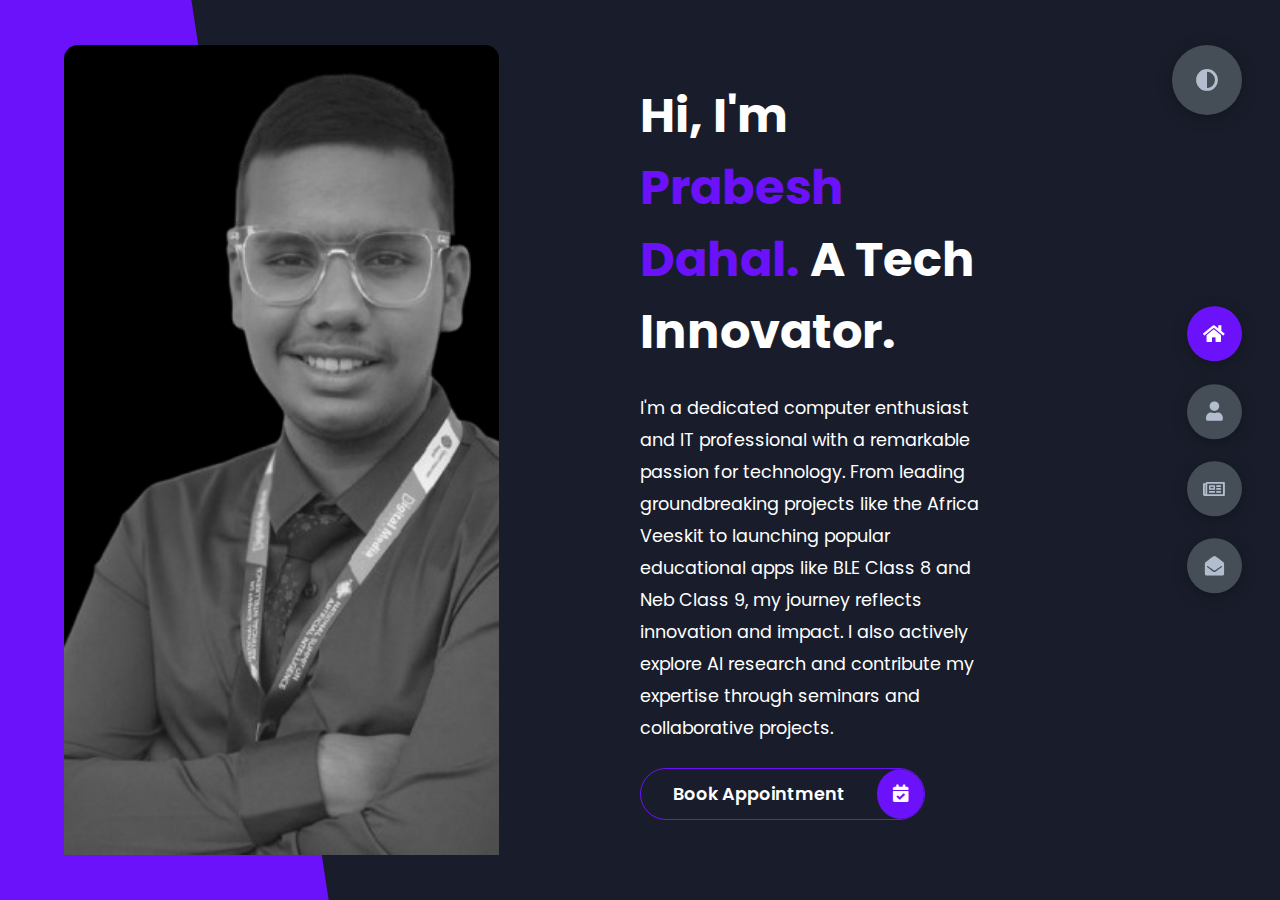
<file: index.html>
<!DOCTYPE html>
<html lang="en">
<head>
    <meta charset="UTF-8">
    <meta http-equiv="X-UA-Compatible" content="IE=edge">
    <meta name="viewport" content="width=device-width, initial-scale=1.0">
    
    <!-- Title Tag -->
    <title>Prabesh Dahal - Tech Innovator and IT Professional</title>
    <!-- Favicon -->
    <link rel="icon" type="image/x-icon" href="img\favicon.ico">

    <meta name="description" content="Prabesh Dahal - Tech Innovator, dedicated computer enthusiast, and IT professional with a remarkable passion for technology.">
    <meta name="keywords" content="Prabesh Dahal, Tech Innovator, IT professional, technology, computer enthusiast, AI, artificial intelligence">
    <meta name="author" content="Prabesh Dahal">
    <meta property="og:title" content="Prabesh Dahal - Tech Innovator and IT Professional">
    <meta property="og:description" content="Prabesh Dahal - Tech Innovator, dedicated computer enthusiast, and IT professional with a remarkable passion for technology.">
    <meta property="og:image" content="URL_to_your_profile_photo">
    <meta property="og:url" content="https://prabeshdahalofficial.com">
    <meta name="twitter:card" content="summary_large_image">
    <meta name="robots" content="index, follow">
    <meta name="googlebot" content="index, follow">

   <!-- Canonical Link -->
   <link rel="canonical" href="https://prabeshdahalofficial.com">

   <!-- Structured Data -->
   <script type="application/ld+json">
   {
     "@context": "http://schema.org",
     "@type": "Person",
     "name": "Prabesh Dahal",
     "url": "https://prabeshdahalofficial.com",
     "sameAs": [
       "https://www.facebook.com/prabeshdahalofficial",
       "https://www.linkedin.com/in/prabesh-dahal-07b578205"
     ],
     "jobTitle": "Tech Innovator and IT Professional",
     "worksFor": {
       "@type": "Organization",
       "name": "Prabesh Dahal"
     },
     "image": "https://prabeshdahalofficial.com/img/hero.png",
     "description": "Prabesh Dahal - Tech Innovator, dedicated computer enthusiast, and IT professional with a remarkable passion for technology."
   }
   </script>

    <!-- Stylesheets and Fonts -->
    <link rel="stylesheet" href="styles/styles.css">
    <link rel="preconnect" href="https://fonts.googleapis.com">
    <link rel="preconnect" href="https://fonts.gstatic.com" crossorigin>
    <link rel="stylesheet" href="https://cdnjs.cloudflare.com/ajax/libs/font-awesome/5.15.4/css/all.min.css" integrity="sha512-1ycn6IcaQQ40/MKBW2W4Rhis/DbILU74C1vSrLJxCq57o941Ym01SwNsOMqvEBFlcgUa6xLiPY/NS5R+E6ztJQ==" crossorigin="anonymous" referrerpolicy="no-referrer" />
    <link href="https://fonts.googleapis.com/css2?family=Poppins:wght@400;500;600;700;800&display=swap" rel="stylesheet">
</head>
<body class="main-content">
    <header class="container header active" id="home">
        <div class="header-content">
            <div class="left-header">
                <div class="h-shape"></div>
                <div class="image">
                    <img src="img/hero.png" alt="">
                </div>
            </div>
            <div class="right-header">
                <h1 class="name">
                    Hi, I'm <span>Prabesh Dahal.</span>
                    A Tech Innovator.
                </h1>
                <p>
                    I'm a dedicated computer enthusiast and IT professional with a remarkable passion for technology. 
                    From leading groundbreaking projects like the Africa Veeskit to launching popular educational apps 
                    like BLE Class 8 and Neb Class 9, my journey reflects innovation and impact. I also actively explore AI research and contribute my expertise through seminars and collaborative projects.
                </p>
                <div class="btn-con">
                    <a href="https://near.tl/sm/OWLKRKump/" class="main-btn">
                        <span class="btn-text">Book Appointment</span>
                        <span class="btn-icon"><i class="fas fa-calendar-check"></i></span>
                    </a>                     
                </div>
            </div>
            
        </div>
    </header>
    <main>
        <section class="container about" id="about">
            <div class="main-title">
                <h2>About <span>me</span><span class="bg-text">About Me</span></h2>
            </div>
            <div class="about-container">
                <div class="left-about">
                    <p>
                        Prabesh Dahal is a dedicated computer enthusiast and IT professional with a remarkable passion for technology. In 2077 BS, he took on the role of CEO for the Africa Veeskit project, a pivotal achievement in his career. The following year, he developed and launched his own app, <strong>BLE Class 8</strong>, which garnered over 50,000 downloads, highlighting its widespread appeal and success. <br /><br />
                        In 2079 BS, Prabesh led another ambitious project in Africa, this time centered on <strong>Bundot NFTs</strong>. That same year, he introduced another educational app, <strong>Neb Class 9</strong>, further solidifying his contributions to the educational technology sector. <br /><br />
                        By 2080 BS, Prabesh delved into AI research, exploring innovative advancements and their practical applications. His efforts culminated in 2081 BS when he successfully handed over a significant AI project to Education Minister Bidhya Bhattarai, having also shared his expertise at numerous seminars along the way.
                    </p>
                    <br>
                    <div class="btn-con">
                        <a href="https://near.tl/sm/OWLKRKump/" class="main-btn">
                            <span class="btn-text">Book Appointment</span>
                            <span class="btn-icon"><i class="fas fa-calendar-check"></i></span>
                        </a>                        
                    </div>
                </div>
                <div class="right-about">
                    <div class="timeline">
                        <div class="timeline-item">
                            <div class="tl-icon">
                                <i class="fas fa-briefcase"></i>
                            </div>
                            <p class="tl-duration">2077</p>
                            <h5>CEO <span> - Africa Veeskit Project</span></h5>
                            <p>
                                Led the Africa Veeskit project, making a significant contribution to global IT innovation.
                            </p>
                        </div>
                        <div class="timeline-item">
                            <div class="tl-icon">
                                <i class="fas fa-briefcase"></i>
                            </div>
                            <p class="tl-duration">2078</p>
                            <h5>App Developer <span> - BLE Class 8</span></h5>
                            <p>
                                Developed and launched BLE Class 8, achieving over 50,000 downloads.
                            </p>
                        </div>
                        <div class="timeline-item">
                            <div class="tl-icon">
                                <i class="fas fa-briefcase"></i>
                            </div>
                            <p class="tl-duration">2079</p>
                            <h5>Project Lead <span> - Bundot NFTs</span></h5>
                            <p>
                                Spearheaded a groundbreaking project in the NFT space in Africa.
                            </p>
                        </div>
                        <div class="timeline-item">
                            <div class="tl-icon">
                                <i class="fas fa-briefcase"></i>
                            </div>
                            <p class="tl-duration">2080 - 2081</p>
                            <h5>AI Researcher <span> - Innovative AI Solutions</span></h5>
                            <p>
                                Delivered a significant AI project to the Education Minister, contributing to advancements in educational technology.
                            </p>
                        </div>
                    </div>
                </div>
            </div>
        </section>
        <section class="container" id="books">
            <div class="books-content">
                <div class="main-title">
                    <h2>Coming <span>Soon</span><span class="bg-text">Coming Soon</span></h2>
                </div>
            </div>
        </section>
        

        <section class="container contact" id="contact">
            <div class="contact-container">
                <div class="main-title">
                    <h2>Contact <span>Me</span><span class="bg-text">Contact</span></h2>
                </div>
                <div class="contact-content-con">
                    <div class="left-contact">
                        <p>
                            If you would like to reach out to me for any inquiries, collaborations, or bookings, feel free to contact me through the form provided below.
                        </p>
                        <div class="contact-info">
                            <div class="contact-item">
                                <div class="icon">
                                    <i class="fas fa-map-marker-alt"></i>
                                    <span>Location</span>
                                </div>
                                <p>: Kathmandu, Nepal</p>
                            </div>
                            <div class="contact-item">
                                <div class="icon">
                                    <i class="fas fa-envelope"></i>
                                    <span>Email</span>
                                </div>
                                <p>: book.prabesh@gmail.com</p>
                            </div>
                            <div class="contact-item">
                                <div class="icon">
                                    <i class="fas fa-phone"></i>
                                    <span>Mobile Number</span>
                                </div>
                                <p>: +977-9761646533</p>
                            </div>
                            <div class="contact-item">
                                <div class="icon">
                                    <i class="fas fa-globe"></i>
                                    <span>Languages</span>
                                </div>
                                <p>: Nepali, English</p>
                            </div>
                            <div class="btn-con" style="display: flex; justify-content: center; align-items: center; margin-top: 20px;">
                                <a href="https://near.tl/sm/OWLKRKump/" class="main-btn" style="display: flex; align-items: center; text-decoration: none; background-color: #007bff; padding: 10px 20px; border-radius: 5px; color: white;">
                                    <span class="btn-text" style="margin-right: 5px;">Book Appointment</span>
                                    <span class="btn-icon"><i class="fas fa-calendar-check"></i></span>
                                </a>
                            </div>
                            <br>
                            <br>
                            <br>
                            <br>
                        </div>
                    </div>
                </div>
            </div>
        </section>
        
    </main>

    <div class="controls">
        <div class="control active-btn" data-id="home" >
            <i class="fas fa-home"></i>
        </div>
        <div class="control" data-id="about">
            <i class="fas fa-user"></i>
        </div>
        <div class="control" data-id="books">
            <i class="far fa-newspaper"></i>
        </div>
        <div class="control" data-id="contact">
            <i class="fas fa-envelope-open"></i>
        </div>
    </div>
    <div class="theme-btn">
        <i class="fas fa-adjust"></i>
    </div>
    <script src="app.js"></script>
    <script>
        // Add CSS to prevent blue highlight on touch
        const style = document.createElement('style');
        style.innerHTML = `* { -webkit-tap-highlight-color: rgba(0, 0, 0, 0); }`;
        document.head.appendChild(style);

        // Disable right-click
        document.addEventListener('contextmenu', function(e) {
            e.preventDefault();
        });

        // Disable text selection
        document.addEventListener('selectstart', function(e) {
            e.preventDefault();
        });

        // Disable copy
        document.addEventListener('copy', function(e) {
            e.preventDefault();
        });
    </script>
</body>
</html>
</file>
<file: styles/styles.css>
* {
  margin: 0;
  padding: 0;
  box-sizing: border-box;
  list-style: none;
}

:root {
  --color-primary: #191d2b; /* Main background color */
  --color-secondary: #6b12fa; /* Accent color */
  --color-white: #FFFFFF; /* White color */
  --color-black: #000; /* Black color */
  --color-grey0: #f8f8f8; /* Lightest grey */
  --color-grey-1: #dbe1e8; /* Lighter grey */
  --color-grey-2: #b2becd; /* Light grey */
  --color-grey-3: #6c7983; /* Medium grey */
  --color-grey-4: #454e56; /* Dark grey */
  --color-grey-5: #2a2e35; /* Darker grey */
  --color-grey-6: #12181b; /* Darkest grey */
  --br-sm-2: 14px; /* Small border radius */
  --box-shadow-1: 0 3px 15px rgba(0,0,0,.3); /* Box shadow */
}


.light-mode {
  --color-primary: #FFFFFF; /* Main background color for light mode */
  --color-secondary: #ad66f5; /* Accent color for light mode */
  --color-white: #454e56; /* Redefining white to a dark grey for contrast */
  --color-black: #000; /* Black color (unchanged) */
  --color-grey0: #f8f8f8; /* Lightest grey (unchanged) */
  --color-grey-1: #6c7983; /* Medium grey for light mode */
  --color-grey-2: #6c7983; /* Medium grey for light mode */
  --color-grey-3: #6c7983; /* Medium grey for light mode */
  --color-grey-4: #454e56; /* Dark grey (unchanged) */
  --color-grey-5: #f8f8f8; /* Lightest grey for light mode */
  --color-grey-6: #12181b; /* Darkest grey (unchanged) */
}

body {
  background-color: var(--color-primary);
  font-family: "Poppins", sans-serif;
  font-size: 1.1rem;
  overflow-x: hidden;
  color: var(--color-white);
  transition: all 0.4s ease-in-out;
}

a {
  display: inline-block;
  text-decoration: none;
  color: inherit;
  font-family: inherit;
}

header {
  min-height: 100vh;
  color: var(--color-white);
  overflow: hidden;
  padding: 0 !important;
}

section {
  min-height: 100vh;
  width: 100%;
  position: absolute;
  left: 0;
  top: 0;
  padding: 3rem 18rem;
}

.container {
  display: none;
  transform: translateY(-100%) scale(0);
  transition: all 0.4s ease-in-out;
  background-color: var(--color-primary);
}

.active {
  display: block;
  animation: appear 1s ease-in-out;
  transform: translateY(0) scaleY(1);
}
@keyframes appear {
  0% {
    transform: translateY(-100%) scaleY(0);
  }
  100% {
    transform: translateY(0) scaleY(1);
  }
}

.controls {
  position: fixed;
  z-index: 10;
  top: 50%;
  right: 3%;
  display: flex;
  flex-direction: column;
  align-items: center;
  justify-content: center;
  transform: translateY(-50%);
}
.controls .control {
  padding: 1rem;
  cursor: pointer;
  background-color: var(--color-grey-4);
  width: 55px;
  height: 55px;
  border-radius: 50%;
  display: flex;
  justify-content: center;
  align-items: center;
  margin: 0.7rem 0;
  box-shadow: var(--box-shadow-1);
}
.controls .control i {
  font-size: 1.2rem;
  color: var(--color-grey-2);
  pointer-events: none;
}
.controls .active-btn {
  background-color: var(--color-secondary);
  transition: all 0.4s ease-in-out;
}
.controls .active-btn i {
  color: var(--color-white);
}

.theme-btn {
  top: 5%;
  right: 3%;
  width: 70px;
  height: 70px;
  border-radius: 50%;
  background-color: var(--color-grey-4);
  cursor: pointer;
  position: fixed;
  display: flex;
  justify-content: center;
  align-items: center;
  box-shadow: 0 3px 15px rgba(0, 0, 0, 0.3);
  transition: all 0.1s ease-in-out;
}
.theme-btn:active {
  transform: translateY(-3px);
}
.theme-btn i {
  font-size: 1.4rem;
  color: var(--color-grey-2);
  pointer-events: none;
}

/*Header-content*/
.header-content {
  display: grid;
  grid-template-columns: repeat(2, 1fr);
  min-height: 100vh;
}
.header-content .left-header {
  display: flex;
  align-items: center;
  position: relative;
}
.header-content .left-header .h-shape {
  transition: all 0.4s ease-in-out;
  width: 65%;
  height: 100%;
  background-color: var(--color-secondary);
  position: absolute;
  left: 0;
  top: 0;
  z-index: -1;
  clip-path: polygon(0 0, 46% 0, 79% 100%, 0% 100%);
}
.header-content .left-header .image {
  border-radius: var(--br-sm-2);
  height: 90%;
  width: 68%;
  margin-left: 4rem;
  background-color: var(--color-black);
  transition: all 0.4s ease-in-out;
}
.header-content .left-header .image img {
  width: 100%;
  height: 100%;
  object-fit: cover;
  transition: all 0.4s ease-in-out;
  filter: grayscale(100%);
}
.header-content .left-header .image img:hover {
  filter: grayscale(0);
}
.header-content .right-header {
  display: flex;
  flex-direction: column;
  justify-content: center;
  padding-right: 18rem;
}
.header-content .right-header .name {
  font-size: 3rem;
}
.header-content .right-header .name span {
  color: var(--color-secondary);
}
.header-content .right-header p {
  margin: 1.5rem 0;
  line-height: 2rem;
}

/*About*/
.about-container {
  display: grid;
  grid-template-columns: repeat(2, 1fr);
  padding-top: 3.5rem;
  padding-bottom: 5rem;
}
.about-container .right-about {
  display: grid;
  grid-template-columns: repeat(2, 1fr);
  grid-gap: 2rem;
}
.about-container .right-about .about-item {
  border: 1px solid var(--color-grey-5);
  border-radius: 5px;
  transition: all 0.4s ease-in-out;
  box-shadow: 1px 2px 15px rgba(0, 0, 0, 0.1);
}
.about-container .right-about .about-item:hover {
  cursor: default;
  transform: translateY(-5px);
  border: 1px solid var(--color-secondary);
  box-shadow: 1px 4px 15px rgba(0, 0, 0, 0.32);
}
.about-container .right-about .about-item .abt-text {
  padding: 1.5rem;
  display: flex;
  flex-direction: column;
}
.about-container .right-about .about-item .abt-text .large-text {
  font-size: 3rem;
  font-weight: 700;
  color: var(--color-secondary);
}
.about-container .right-about .about-item .abt-text .small-text {
  padding-left: 3rem;
  position: relative;
  text-transform: uppercase;
  font-size: 1.2rem;
  color: var(--color-grey-1);
  letter-spacing: 2px;
}
.about-container .right-about .about-item .abt-text .small-text::before {
  content: "";
  position: absolute;
  left: 0;
  top: 15px;
  width: 2rem;
  height: 2px;
  background-color: var(--color-grey-5);
}
.about-container .left-about {
  padding-right: 5rem;
}
.about-container .left-about p {
  line-height: 2rem;
  padding: 1rem;
  color: var(--color-grey-1);
}
.about-container .left-about h4 {
  font-size: 2rem;
  text-transform: uppercase;
}

.about-stats {
  padding-bottom: 4rem;
}
.about-stats .progress-bars {
  display: grid;
  grid-template-columns: repeat(2, 1fr);
  grid-gap: 2rem;
}
.about-stats .progress-bars .progress-bar {
  display: flex;
  flex-direction: column;
}
.about-stats .progress-bars .progress-bar .prog-title {
  text-transform: uppercase;
  font-weight: 500;
}
.about-stats .progress-bars .progress-bar .progress-con {
  display: flex;
  align-items: center;
}
.about-stats .progress-bars .progress-bar .progress-con .prog-text {
  color: var(--color-grey-2);
}
.about-stats .progress-bars .progress-bar .progress-con .progress {
  width: 100%;
  height: 0.45rem;
  background-color: var(--color-grey-4);
  margin-left: 1rem;
  position: relative;
}
.about-stats .progress-bars .progress-bar .progress-con .progress span {
  position: absolute;
  top: 0;
  left: 0;
  height: 100%;
  background-color: var(--color-secondary);
  transition: all 0.4s ease-in-out;
  width: 60%;
}
.about-stats .progress-bars .progress-bar .progress-con .progress .html {
  width: 80%;
}
.about-stats .progress-bars .progress-bar .progress-con .progress .css {
  width: 95%;
}
.about-stats .progress-bars .progress-bar .progress-con .progress .js {
  width: 75%;
}
.about-stats .progress-bars .progress-bar .progress-con .progress .react {
  width: 60%;
}
.about-stats .progress-bars .progress-bar .progress-con .progress .node {
  width: 87%;
}
.about-stats .progress-bars .progress-bar .progress-con .progress .python {
  width: 70%;
}

.stat-title {
  text-transform: uppercase;
  font-size: 1.4rem;
  text-align: center;
  padding: 3.5rem 0;
  position: relative;
}
.stat-title::before {
  content: "";
  position: absolute;
  left: 50%;
  top: 0;
  width: 40%;
  height: 1px;
  background-color: var(--color-grey-5);
  transform: translateX(-50%);
}

/*Timeline*/
.timeline {
  display: grid;
  grid-template-columns: repeat(2, 1fr);
  grid-gap: 2rem;
  padding-bottom: 3rem;
}
.timeline .timeline-item {
  position: relative;
  padding-left: 3rem;
  border-left: 1px solid var(--color-grey-5);
}
.timeline .timeline-item .tl-icon {
  position: absolute;
  left: -27px;
  top: 0;
  background-color: var(--color-secondary);
  width: 50px;
  height: 50px;
  border-radius: 50%;
  display: flex;
  align-items: center;
  justify-content: center;
}
.timeline .timeline-item .tl-icon i {
  font-size: 1.3rem;
}
.timeline .timeline-item .tl-duration {
  padding: 0.2rem 0.6rem;
  background-color: var(--color-grey-5);
  border-radius: 15px;
  display: inline-block;
  font-size: 0.8rem;
  text-transform: uppercase;
  font-weight: 500;
}
.timeline .timeline-item h5 {
  padding: 1rem 0;
  text-transform: uppercase;
  font-size: 1.3rem;
  font-weight: 600;
}
.timeline .timeline-item h5 span {
  color: var(--color-grey-2);
  font-weight: 500;
  font-size: 1.2rem;
}
.timeline .timeline-item p {
  color: var(--color-grey-2);
}

.port-text {
  padding: 2rem 0;
  text-align: center;
}

.portfolios {
  display: grid;
  grid-template-columns: repeat(3, 1fr);
  grid-gap: 2rem;
  margin-top: 3rem;
}
.portfolios .portfolio-item {
  position: relative;
  border-radius: 15px;
}
.portfolios .portfolio-item img {
  width: 100%;
  height: 300px;
  object-fit: cover;
  border-radius: 15px;
}
.portfolios .portfolio-item .hover-items {
  width: 100%;
  height: 100%;
  background-color: var(--color-secondary);
  position: absolute;
  left: 0;
  top: 0;
  border-radius: 15px;
  display: flex;
  justify-content: center;
  align-items: center;
  flex-direction: column;
  opacity: 0;
  transform: scale(0);
  transition: all 0.4s ease-in-out;
}
.portfolios .portfolio-item .hover-items h3 {
  font-size: 1.5rem;
  color: var(--color-white);
  margin-bottom: 1.5rem;
}
.portfolios .portfolio-item .hover-items .icons {
  display: flex;
  justify-content: center;
  align-items: center;
}
.portfolios .portfolio-item .hover-items .icons .icon {
  background-color: var(--color-primary);
  border-radius: 50%;
  width: 50px;
  height: 50px;
  display: flex;
  align-items: center;
  justify-content: center;
  margin: 0 1rem;
  cursor: pointer;
  transition: all 0.4s ease-in-out;
}
.portfolios .portfolio-item .hover-items .icons .icon i {
  font-size: 1.5rem;
  color: var(--color-white);
  margin: 0 1rem;
}
.portfolios .portfolio-item .hover-items .icons .icon:hover {
  background-color: var(--color-white);
}
.portfolios .portfolio-item .hover-items .icons .icon:hover i {
  color: var(--color-primary);
}

.portfolio-item:hover .hover-items {
  opacity: 1;
  transform: scale(1);
}

.books {
  display: grid;
  grid-template-columns: repeat(3, 1fr);
  grid-gap: 2rem;
  margin-top: 3rem;
}
.books .book {
  position: relative;
  background-color: var(--color-grey-5);
  border-radius: 5px;
  box-shadow: 1px 1px 20px rgba(0, 0, 0, 0.1);
  transition: all 0.4s ease-in-out;
}
.books .book:hover {
  box-shadow: 1px 1px 20px rgba(0, 0, 0, 0.3);
  transform: translateY(-5px);
  transition: all 0.4s ease-in-out;
}
.books .book:hover img {
  filter: grayscale(0);
  transform: scale(1.1);
  box-shadow: 0px 4px 15px rgba(0, 0, 0, 0.8);
}
.books .book img {
  width: 100%;
  height: 300px;
  object-fit: cover;
  border-top-left-radius: 5px;
  border-top-right-radius: 5px;
  filter: grayscale(100%);
  transition: all 0.4s ease-in-out;
}
.books .book .book-text {
  margin-top: -7px;
  padding: 1.1rem;
  border-top: 8px solid var(--color-secondary);
}
.books .book .book-text h4 {
  font-size: 1.5rem;
  margin-bottom: 0.7rem;
  transition: all 0.4s ease-in-out;
  cursor: pointer;
}
.books .book .book-text h4:hover {
  color: var(--color-secondary);
}
.books .book .book-text p {
  color: var(--color-grey-2);
  line-height: 2rem;
  padding-bottom: 1rem;
}

.contact-content-con {
  display: flex;
  padding-top: 3.5rem;
}
.contact-content-con .left-contact {
  flex: 2;
}
.contact-content-con .left-contact h4 {
  margin-top: 1rem;
  font-size: 2rem;
  text-transform: uppercase;
}
.contact-content-con .left-contact p {
  margin: 1rem 0;
  line-height: 2rem;
}
.contact-content-con .left-contact .contact-info .contact-item {
  display: flex;
  align-items: center;
  justify-content: space-between;
}
.contact-content-con .left-contact .contact-info .contact-item p {
  margin: 0.3rem 0 !important;
  padding: 0 !important;
}
.contact-content-con .left-contact .contact-info .contact-item .icon {
  display: grid;
  grid-template-columns: 40px 1fr;
}
.contact-content-con .left-contact .contact-info .contact-item .icon i {
  display: flex;
  align-items: center;
  font-size: 1.3rem;
}
.contact-content-con .left-contact .contact-icon {
  display: flex;
  margin-top: 2rem;
}
.contact-content-con .left-contact .contact-icon a {
  display: flex;
  align-items: center;
  color: var(--color-white);
  background-color: var(--color-grey-5);
  cursor: pointer;
  justify-content: center;
  width: 50px;
  height: 50px;
  border-radius: 50%;
  margin: 0 0.4rem;
  transition: all 0.4s ease-in-out;
}
.contact-content-con .left-contact .contact-icon a:hover {
  background-color: var(--color-secondary);
}
.contact-content-con .left-contact .contact-icon a:hover i {
  color: var(--color-primary);
}
.contact-content-con .left-contact .contact-icon a i {
  display: flex;
  align-items: center;
  justify-content: center;
  font-size: 1.3rem;
}
.contact-content-con .right-contact {
  flex: 3;
  margin-left: 3rem;
}
.contact-content-con .right-contact .input-control {
  margin: 1.5rem 0;
}
.contact-content-con .right-contact .input-control input, .contact-content-con .right-contact .input-control textarea {
  border-radius: 30px;
  font-weight: inherit;
  font-size: inherit;
  font-family: inherit;
  padding: 0.8rem 1.1rem;
  outline: none;
  border: none;
  background-color: var(--color-grey-5);
  width: 100%;
  color: var(--color-white);
  resize: none;
}
.contact-content-con .right-contact .i-c-2 {
  display: flex;
}
.contact-content-con .right-contact .i-c-2 :last-child {
  margin-left: 1.5rem;
}
.contact-content-con .right-contact .submit-btn {
  display: flex;
  justify-content: flex-start;
}

/*Independed components*/
.btn-con {
  display: flex;
  align-self: flex-start;
}

.main-btn {
  border-radius: 30px;
  color: inherit;
  font-weight: 600;
  position: relative;
  border: 1px solid var(--color-secondary);
  display: flex;
  align-self: flex-start;
  align-items: center;
  overflow: hidden;
}
.main-btn .btn-text {
  padding: 0 2rem;
}
.main-btn .btn-icon {
  background-color: var(--color-secondary);
  display: flex;
  align-items: center;
  justify-content: center;
  border-radius: 50%;
  padding: 1rem;
}
.main-btn::before {
  content: "";
  position: absolute;
  top: 0;
  right: 0;
  transform: translateX(100%);
  transition: all 0.4s ease-out;
  z-index: -1;
}
.main-btn:hover {
  transition: all 0.4s ease-out;
}
.main-btn:hover::before {
  width: 100%;
  height: 100%;
  background-color: var(--color-secondary);
  transform: translateX(0);
  transition: all 0.4s ease-out;
}

.main-title {
  text-align: center;
}
.main-title h2 {
  position: relative;
  text-transform: uppercase;
  font-size: 4rem;
  font-weight: 700;
}
.main-title h2 span {
  color: var(--color-secondary);
}
.main-title h2 .bg-text {
  position: absolute;
  top: 50%;
  left: 50%;
  color: var(--color-grey-5);
  transition: all 0.4s ease-in-out;
  z-index: -1;
  transform: translate(-50%, -50%);
  font-weight: 800;
  font-size: 6.3rem;
}

.about-container .left-about p {
  padding-left: 0;
}

@media screen and (max-width: 600px) {
  header {
    padding: 0 !important;
  }

  .theme-btn {
    width: 50px;
    height: 50px;
  }

  .header-content {
    grid-template-columns: repeat(1, 1fr);
    padding-bottom: 6rem;
  }

  .left-header .h-shape {
    display: none;
  }

  .right-header {
    grid-row: 1;
    padding-right: 0rem !important;
    width: 90%;
    margin: 0 auto;
  }
  .right-header .name {
    font-size: 2.5rem !important;
    text-align: center;
    padding-top: 3rem;
  }

  .header-content .left-header .image {
    margin: 0 auto;
    width: 90%;
  }

  .controls {
    top: auto;
    bottom: 0;
    flex-direction: row;
    justify-content: center;
    left: 50%;
    transform: translateX(-50%);
    width: 100%;
    background-color: var(--color-grey-5);
  }
  .controls .control {
    margin: 1rem 0.3rem;
  }

  .about-container {
    grid-template-columns: repeat(1, 1fr);
  }
  .about-container .right-about {
    grid-template-columns: repeat(1, 1fr);
    padding-top: 2.5rem;
  }
  .about-container .left-about {
    padding-right: 0;
  }
  .about-container .left-about p {
    padding-left: 0;
  }

  .timeline {
    grid-template-columns: repeat(1, 1fr);
    padding-bottom: 6rem;
  }

  .container {
    padding: 2rem 2.5rem !important;
  }

  .about-stats .progress-bars {
    grid-template-columns: repeat(1, 1fr);
  }

  .portfolios {
    grid-template-columns: repeat(1, 1fr);
    padding-bottom: 6rem;
    margin-top: 1rem;
  }

  .books {
    grid-template-columns: repeat(1, 1fr);
    padding-bottom: 6rem;
  }

  .contact-content-con {
    flex-direction: column;
  }
  .contact-content-con .right-contact {
    margin-left: 0;
    margin-top: 2.5rem;
  }

  .contact-content-con .right-contact .i-c-2 {
    flex-direction: column;
  }

  .contact-content-con .right-contact .i-c-2 :last-child {
    margin-left: 0;
    margin-top: 1.5rem;
  }

  .contact-content-con .right-contact {
    margin-bottom: 6rem;
  }

  .contact-item {
    flex-direction: column;
    margin: 1rem 0;
  }
  .contact-item p {
    font-size: 15px;
    color: var(--color-grey-2);
  }
  .contact-item span {
    font-size: 15px;
  }
  .contact-item .icon {
    grid-template-columns: 25px 1fr;
  }

  .main-title h2 {
    font-size: 2rem;
  }
  .main-title h2 span {
    font-size: 2.3rem;
  }
  .main-title h2 .bg-text {
    font-size: 2.3rem;
  }
}
@media screen and (max-width: 1432px) {
  .container {
    padding: 7rem 11rem;
  }

  .contact-content-con {
    flex-direction: column;
  }
  .contact-content-con .right-contact {
    margin-left: 0;
    margin-top: 2.5rem;
  }

  .contact-content-con .right-contact .i-c-2 {
    flex-direction: column;
  }

  .contact-content-con .right-contact .i-c-2 :last-child {
    margin-left: 0;
    margin-top: 1.5rem;
  }

  .contact-content-con .right-contact {
    margin-bottom: 6rem;
  }

  .main-title h2 .bg-text {
    font-size: 5.5rem;
  }
}
@media screen and (max-width: 1250px) {
  .books {
    grid-template-columns: repeat(2, 1fr);
    margin-top: 6rem;
  }

  .portfolios {
    grid-template-columns: repeat(2, 1fr);
  }

  .header-content .right-header {
    padding-right: 9rem;
  }
}
@media screen and (max-width: 660px) {
  .books {
    grid-template-columns: repeat(1, 1fr);
  }

  .portfolios {
    grid-template-columns: repeat(1, 1fr);
  }
}
@media screen and (max-width: 1070px) {
  .about-container {
    grid-template-columns: repeat(1, 1fr);
  }
  .about-container .right-about {
    padding-top: 2.5rem;
  }

  .main-title h2 {
    font-size: 4rem;
  }
  .main-title h2 span {
    font-size: 4rem;
  }
  .main-title h2 .bg-text {
    font-size: 4.5rem;
  }
}
@media screen and (max-width: 970px) {
  .container {
    padding: 7rem 6rem;
  }

  .about-container .left-about {
    padding-right: 0rem;
  }

  .header-content {
    grid-template-columns: repeat(1, 1fr);
    padding-bottom: 6rem;
  }

  .left-header .h-shape {
    display: none;
  }
  .left-header .image {
    width: 90% !important;
    margin: 0 auto !important;
  }

  .right-header {
    grid-row: 1;
    padding-right: 0rem !important;
    width: 90%;
    margin: 0 auto;
  }
  .right-header .name {
    font-size: 2.5rem !important;
    text-align: center;
    padding-top: 3rem;
  }
}
@media screen and (max-width: 700px) {
  .container {
    padding: 7rem 3rem;
  }

  .about-stats .progress-bars {
    grid-template-columns: repeat(1, 1fr);
  }

  .about-container .right-about {
    grid-template-columns: repeat(1, 1fr);
  }

  .timeline {
    grid-template-columns: repeat(1, 1fr);
  }

  .main-title h2 {
    font-size: 3rem;
  }
  .main-title h2 span {
    font-size: 3rem;
  }
  .main-title h2 .bg-text {
    font-size: 4rem;
  }
}


.main-title {
  text-align: center;
  margin-bottom: 20px;
}

.main-title h2 {
  font-size: 2.5rem;
  margin: 0;
}

.main-title h2 span {
  display: block;
  font-size: 1.2rem;
  color: #a1a1aa;
}

.main-title h2 .bg-text {
  position: absolute;
  color: rgba(255, 255, 255, 0.1);
  font-size: 5rem;
  z-index: -1;
  top: 50%;
  left: 50%;
  transform: translate(-50%, -50%);
}

.hex-container {
  display: flex;
  flex-wrap: wrap;
  gap: 20px;
  justify-content: center;
  padding: 20px;
  max-width: 1400px;
}

.hex {
  position: relative;
  width: 200px;
  height: 175px;
  background-color: #000;
  clip-path: polygon(50% 0%, 100% 25%, 100% 75%, 50% 100%, 0% 75%, 0% 25%);
  transition: transform 0.6s, box-shadow 0.6s;
  cursor: pointer;
  border: 5px solid #fff;
  box-shadow: 0 10px 30px rgba(0, 0, 0, 0.6), 0 0 20px rgba(0, 255, 255, 0.8);
  background: linear-gradient(135deg, #3b82f6, #1e40af);
  display: flex;
  justify-content: center;
  align-items: center;
}

.hex img {
  width: 100%;
  height: 100%;
  object-fit: cover;
  clip-path: polygon(50% 0%, 100% 25%, 100% 75%, 50% 100%, 0% 75%, 0% 25%);
  transition: transform 0.6s ease;
  position: absolute;
}

.hex:hover {
  transform: rotateY(360deg) translateZ(30px);
  box-shadow: 0 20px 50px rgba(0, 0, 0, 0.7), 0 0 30px rgba(0, 255, 255, 1);
}

.hex:hover img {
  transform: scale(1.1);
}

.hex:active {
  transform: scale(1.1);
}

.modal {
  display: none;
  position: fixed;
  z-index: 1000;
  left: 0;
  top: 0;
  width: 100%;
  height: 100%;
  overflow: auto;
  background-color: rgba(0, 0, 0, 0.95);
  justify-content: center;
  align-items: center;
  animation: fadeIn 0.5s;
}

.modal-content {
  margin: auto;
  display: block;
  max-width: 90%;
  max-height: 90%;
  animation: zoomIn 0.6s;
  border-radius: 15px;
  border: 5px solid #fff;
  box-shadow: 0 0 30px rgba(0, 255, 255, 0.8);
  position: relative;
}

.close {
  position: absolute;
  top: 10px;
  right: 10px;
  color: #fff;
  font-size: 24px;
  font-weight: bold;
  cursor: pointer;
  background: rgba(255, 0, 0, 0.7);
  border-radius: 50%;
  padding: 5px;
  border: 2px solid rgba(255, 255, 255, 0.7);
  box-shadow: 0 0 10px rgba(255, 0, 0, 0.8);
  display: flex;
  justify-content: center;
  align-items: center;
}

.close:hover,
.close:focus {
  background: rgba(255, 0, 0, 0.9);
  color: white;
  text-decoration: none;
  cursor: pointer;
}

@keyframes zoomIn {
  from {transform: scale(0.1);}
  to {transform: scale(1);}
}

@keyframes fadeIn {
  from {opacity: 0;}
  to {opacity: 1;}
}

@media screen and (max-width: 900px) {
  .hex {
      width: 150px;
      height: 130px;
  }

  .modal-content {
      width: 85%;
      max-height: 85%;
  }
}

@media screen and (max-width: 600px) {
  .hex {
      width: 100px;
      height: 90px;
  }
}
</file>
